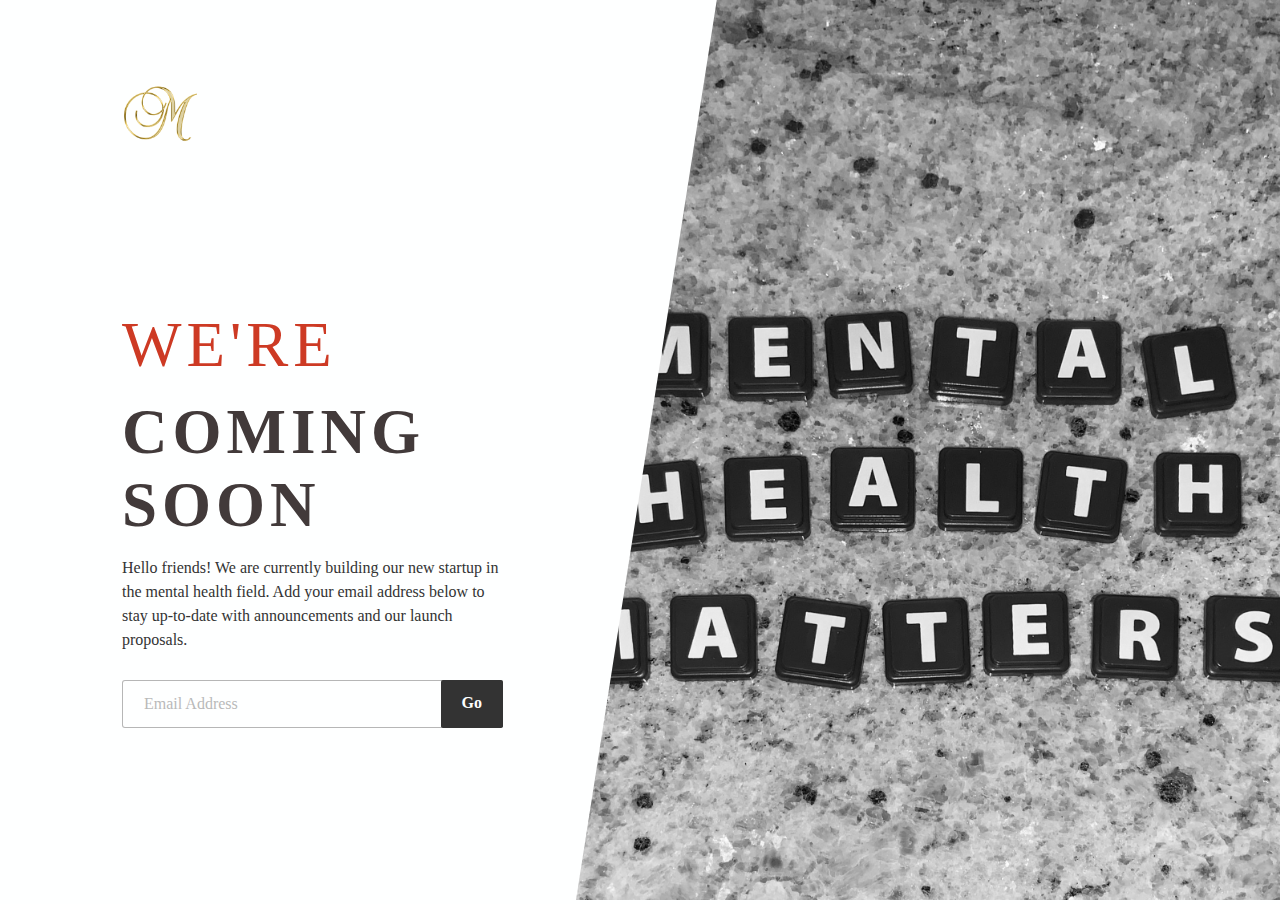
<file: old/index.html>
<!DOCTYPE html>
<html lang="en">
<head>
  <meta charset="UTF-8">
  <meta http-equiv="X-UA-Compatible" content="IE=edge">
  <meta name="viewport" content="width=device-width, initial-scale=1.0">
  <title>Mentallye</title>
  <link rel="shortcut icon" href="Assets/logo.png" type="image/x-icon">
  <link rel="stylesheet" href="style.css">
</head>
<body>
  <div class="mobile-container">
    <header>
      <section class="hero-banner">
        <div class="logo-wrapper">
          <img src="Assets/logo.png" alt="logo.">
        </div>
        <div class="hero-image"></div>
      </section>
    </header>
    <main>
      <article class="text-info">
        <h2>We're</h2>
        <h2>Coming<br>Soon</h2>
        <p>Hello friends! We are currently building our new startup in the mental health field. Add your email address below to stay up-to-date with announcements and our launch proposals.</p>
        <section class = "email-signup">
          <form>
            <input class="email-input" type="email" required placeholder="Email Address" name="email-address">
            <input class="email-submit" value="Go" type="submit" text="Go" for="email-address"></input>
          </form>
        </section>
      </article>
    </main>
  </div>
  <div class="hero-image-desktop">
    <img src="Assets/marcel-strauss-fzqxoFJytiE-unsplash.jpg" alt="sample picture">
  </div>
</body>
</html>
</file>
<file: old/style.css>
@font-face {
    font-family: 'AdiHaus';
    src: url('https://assets.codepen.io/6060109/adihaus_regular.ttf') format('truetype');
    font-weight: normal;
    font-style: normal;
}

@font-face {
    font-family: "AdiHaus";
    src: url("https://assets.codepen.io/6060109/adihaus_bold.ttf") format("truetype");
    font-weight: bold;
    font-style: normal;
}

*, *::before, *::after {
    box-sizing: border-box;
    border-style: none;
    list-style: none;
    margin: 0;
    padding: 0;
    text-decoration: none;
}
  
:root {
    --theme-color-black: #333333; /* rgba(51, 51, 51, 1) */
    --theme-color-brown: #423A3A; 
    --theme-color-red: #CD3A24;
    --theme-color-white: #FEFFFF; /* rgba(254, 255, 255, 1) */
}
  
/* ---------- MAIN BODY DECLERATIONS ---------- */

html, body {
    background-color: var(--theme-color-white);
    font-family: "AdiHaus";
    font-size: 14px;
    height: 100vh;
    /* width: 100vh; */
    
}

input {
    font-family: 'AdiHaus';
}

.mobile-container {
    margin: 0 auto;
    max-width: 500px;
    min-width: 300px;
}

.hero-image-desktop {
    display: none;
}

/* ---------- HERO BANNER DECLERATIONS ---------- */
.hero-banner {
    align-items: center;
    display: flex;
    flex-direction: column;
}

.hero-banner .logo-wrapper {
    height: auto;
    margin: 0 auto;
    padding: 1rem 0;
    width: auto;
}
    
    .logo-wrapper img {
        display: block;
        height: 5.5rem;
        margin: 0 auto;
        width: auto;
    }

.hero-banner .hero-image {
    background-image: url(Assets/marcel-strauss-fzqxoFJytiE-unsplash.jpg);
    background-size: cover;
    background-repeat: no-repeat;
    background-position: center;
    height: 376px;
    width: 100%;
}

/* ---------- TEXT INFO DECLERATIONS ---------- */
.text-info {
    align-items: center;
    display: flex;
    flex-direction: column;
    text-align: center;
    width: 100%;
}

    .text-info > * {
        padding: 0 2.5rem 1rem;
    }

    /* intended for the first h2 within .text-info */
    .text-info h2:nth-child(1) {
        color: var(--theme-color-red);
        font-weight: normal;
        padding-top: 1.8rem;
        padding-bottom: 1rem;
    }

    .text-info h2 {
        font-size: 3.5rem;
        font-weight: bold;
        color: var(--theme-color-brown);
        letter-spacing: 5px;
        text-transform: uppercase;
    }

    .text-info p {
        color: var(--theme-color-black);
        line-height: 24px;
    }

    .text-info .email-signup {
        margin: 1rem 0 6rem;
        position: relative;
        width: 100%;
    }
    
        .email-signup .email-input {
            border: 1px solid rgba(51, 51, 51, .7);
            border-radius: 3px;
            padding: 1rem 1.5rem;
            opacity: .5;
            width: 100%;
        }

        .email-signup .email-input:focus {
            background-color: var(--theme-color-white);
            outline: 2px solid var(--theme-color-black);
            opacity: 1;
        }

        .email-signup .email-submit {
            background-color: var(--theme-color-black);
            border-bottom: 1px solid var(--theme-color-black);
            border-radius: 2px;
            color: var(--theme-color-white);
            cursor: pointer;
            font-weight: bold;
            opacity: 1;
            padding: 1rem 1.5rem;
            position: absolute;
            right: 0;
            margin-right: 2.5rem;
            z-index: 10;
        }

@media only screen and (min-width: 768px) {
    body {
        background-image: url(https://assets.codepen.io/6060109/destop-bg.png);
        background-position: center;
        background-repeat: no-repeat;
        background-size: cover;
        display: flex;
        flex-direction: row;
        height: 100%;
        
    }

    main {
        display: flex;
        flex-direction: column;
        height: inherit;
        max-width: 100%;
        margin: 0 auto;
        padding-left: 3.5rem;
    }

    .mobile-container {
        width: 45vw;
        display: flex;
        flex-direction: column;
        justify-content: space-around;
    }

    .hero-banner .logo-wrapper {
        margin-left: 3.5rem;
        width: 100%;
        display: flex;
        align-items: start;
        flex-direction: column;
    }
        .logo-wrapper img {
            margin: 0 0 0;
            padding-left: 2.5rem;
        }

    .hero-image {
        display: none;
    }

    .text-info {
        text-align: left;
        align-items: start;
    }
    
        .text-info h2 {
            font-size: 4.5rem;
        }

        .text-info p {
            font-size: 16px;
        }

        .text-info input {
            font-size: 16px;
        }
  
        .text-info .email-signup {
            margin: 1rem 0 7rem;
        }

    .hero-image-desktop {
        display: block;
        height: 100%;
        width: 55vw;
    }

    .hero-image-desktop img {
        clip-path: polygon(20% 0, 100% 0, 100% 100%,0 100%);
        height: 100%;
        object-fit: cover;
        width: 100%;
    }
  
    .email-signup .email-submit {
        border-bottom: 2px solid var(--theme-color-black);
    }
}
</file>
